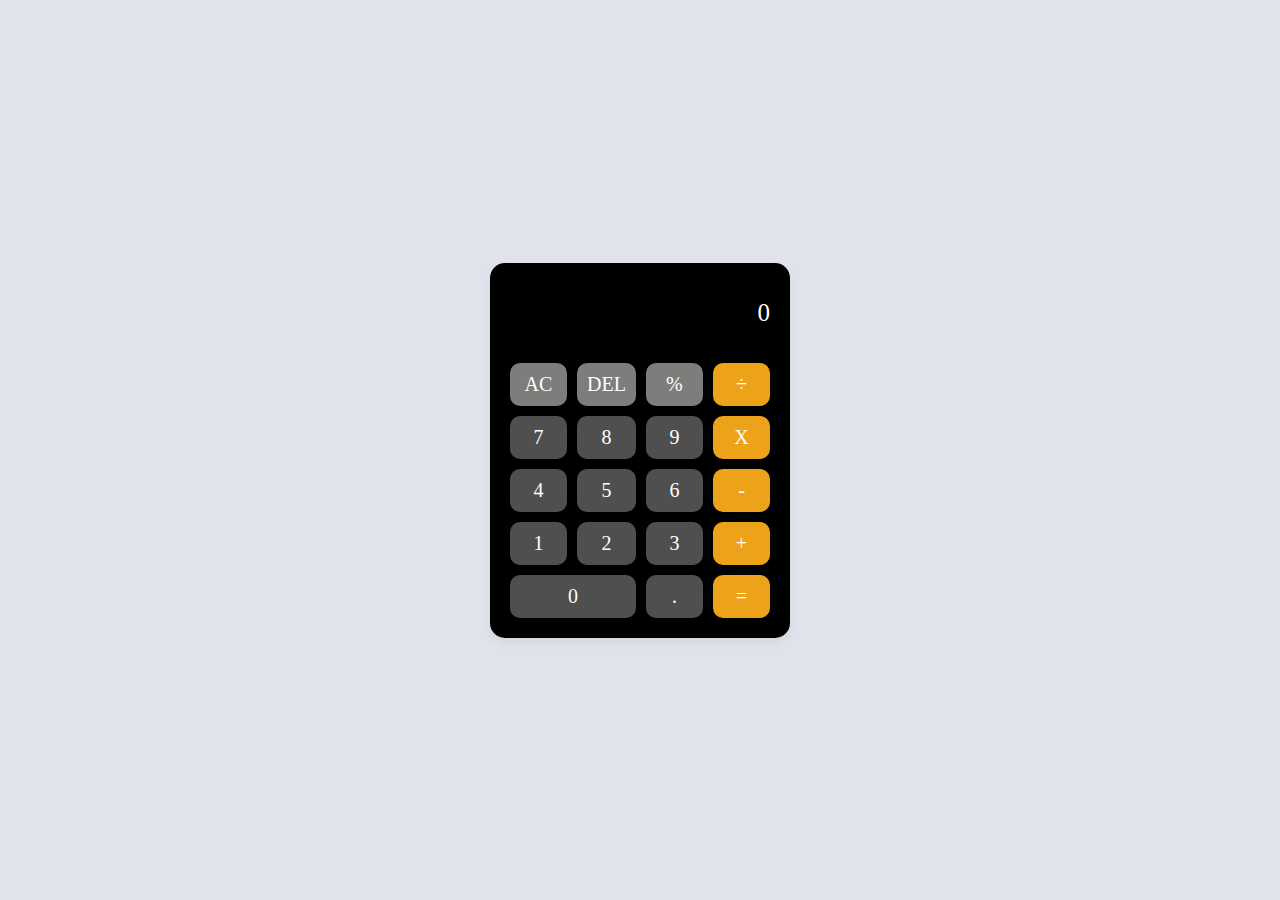
<file: New_Calculator/index.html>
<!DOCTYPE html>
<html lang="en">
<head>
    <meta charset="UTF-8">
    <meta http-equiv="X-UA-Compatible" content="IE=edge">
    <meta name="viewport" content="width=device-width, initial-scale=1.0">
    <title>Calculator</title>
    <link rel="stylesheet" href="style.css">
</head>
<body>
    <div class="container">
        <input type="text" placeholder="0" class="display">
        <div class="buttons">
            <button class="operator" data-value="AC">AC</button>
            <button class="operator" data-value="DEL">DEL</button>
            <button class="operator" data-value="%">%</button>
            <button class="operator sign" data-value="/">÷</button>

            <button class="number" data-value="7">7</button>
            <button class="number" data-value="8">8</button>
            <button class="number" data-value="9">9</button>
            <button class="operator sign" data-value="*">X</button>

            <button class="number" data-value="4">4</button>
            <button class="number" data-value="5">5</button>
            <button class="number" data-value="6">6</button>
            <button class="operator sign" data-value="-">-</button>

            <button class="number" data-value="1">1</button>
            <button class="number" data-value="2">2</button>
            <button class="number" data-value="3">3</button>
            <button class="operator sign" data-value="+">+</button>

            <button data-value="0" class="zero number">0</button>
            <button class="number" data-value=".">.</button>
            <button class="operator sign" data-value="=">=</button>
        </div>
    </div>
    <script src="script.js"></script>
</body>
</html>
</file>
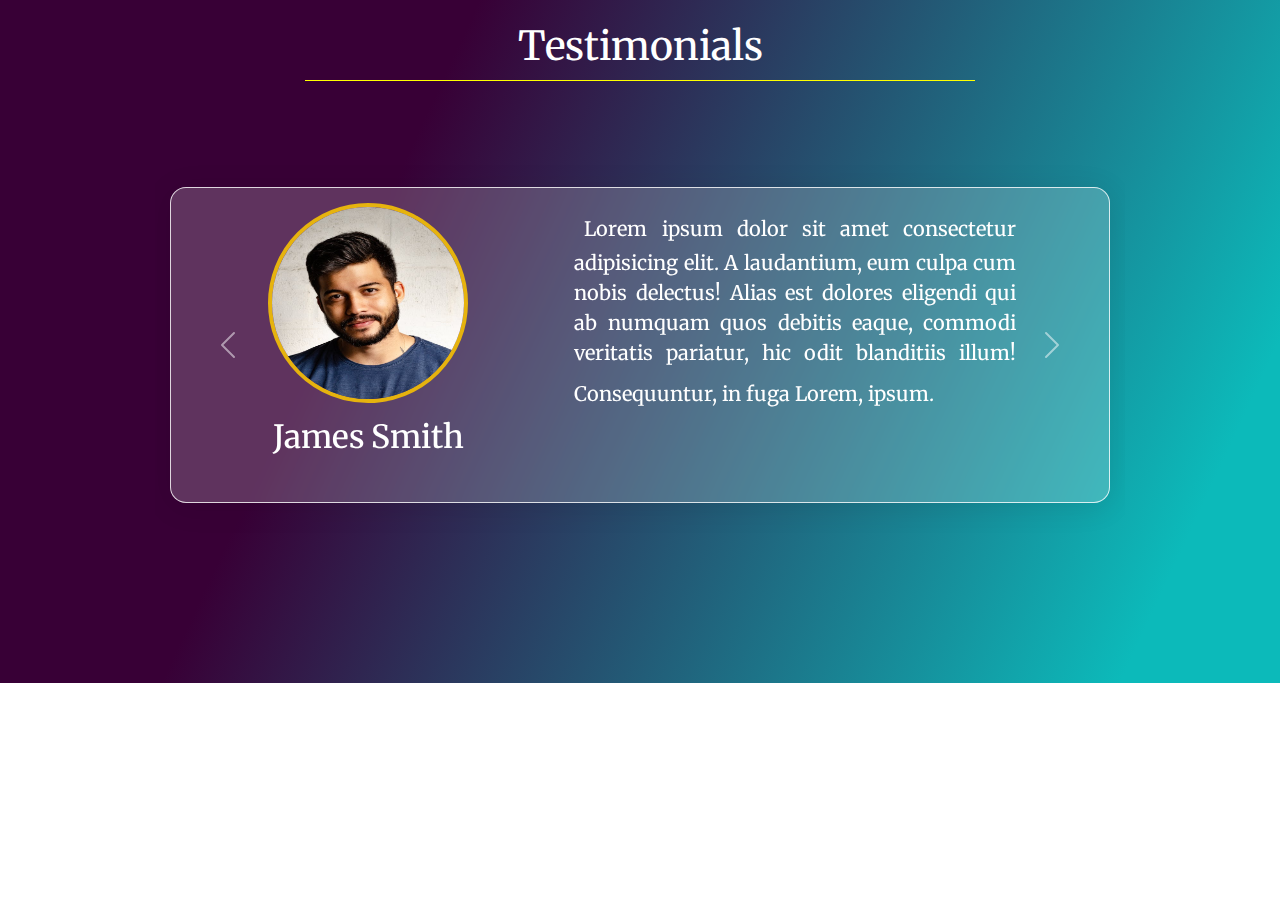
<file: Quotes_or_Testimonials/index.html>
<!DOCTYPE html>
<html lang="en">
<head>
    <meta charset="UTF-8">
    <meta http-equiv="X-UA-Compatible" content="IE=edge">
    <meta name="viewport" content="width=device-width, initial-scale=1.0">
    <title>Quotes or Testimonials</title>
    <link rel="stylesheet" href="https://cdnjs.cloudflare.com/ajax/libs/font-awesome/6.3.0/css/all.min.css" integrity="sha512-SzlrxWUlpfuzQ+pcUCosxcglQRNAq/DZjVsC0lE40xsADsfeQoEypE+enwcOiGjk/bSuGGKHEyjSoQ1zVisanQ==" crossorigin="anonymous" referrerpolicy="no-referrer"/>
    <link href="https://cdn.jsdelivr.net/npm/bootstrap@5.2.0/dist/css/bootstrap.min.css" rel="stylesheet">
    <link rel="stylesheet" href="style.css">
</head>
<body>
    <section>
        <div class="container">
            <h1 class="section-header">
                Testimonials
            </h1>
            <div class="testimonials">
                
                <div id="carouselExampleControls" class="carousel slide" data-bs-ride="carousel">
                    <div class="carousel-inner">
                        <div class="carousel-item active">
                            <div class="single-item">
                                <div class="row">
                                    <div class="col-md-5">
                                        <div class="profile">
                                            <div class="img-area">
                                                <img src="images/1.jpeg" alt="">
                                            </div>
                                            <div class="bio">
                                                <h2>James Smith</h2>
                                            </div>
                                        </div>
                                    </div>
                                    <div class="col-md-6">
                                        <div class="content">
                                            <p>
                                                <span>
                                                    <i class="fa fa-quote-left"></i>
                                                </span>
                                                Lorem ipsum dolor sit amet consectetur adipisicing elit. A laudantium, eum culpa cum nobis delectus! Alias est dolores eligendi qui ab numquam quos debitis eaque, commodi veritatis pariatur, hic odit blanditiis illum! Consequuntur, in fuga Lorem, ipsum.
                                                <span>
                                                    <i class="fa fa-quote-right"></i>
                                                </span>
                                            </p>
                                            <p class="socials">
                                                <i class="fa-solid fa-star" 
                                                style="color: #f8fd08;"></i>
                                                <i class="fa-solid fa-star" 
                                                style="color: #f8fd08;"></i>
                                                <i class="fa-solid fa-star" 
                                                style="color: #f8fd08;"></i>
                                                <i class="fa-solid fa-star" 
                                                style="color: #f8fd08;"></i>
                                                <i class="fa-solid fa-star" 
                                                style="color: #f8fd08;"></i>
                                            </p>
                                        </div>
                                    </div>
                                </div>
                            </div>
                        </div>
                        <div class="carousel-item">
                            <div class="single-item">
                                <div class="row">
                                    <div class="col-md-5">
                                        <div class="profile">
                                            <div class="img-area">
                                                <img src="images/2.jpg" alt="">
                                            </div>
                                            <div class="bio">
                                                <h2>Martin Guptill</h2>
                                            </div>
                                        </div>
                                    </div>
                                    <div class="col-md-6">
                                        <div class="content">
                                            <p>
                                                <span>
                                                    <i class="fa fa-quote-left"></i>
                                                </span>
                                                Lorem ipsum dolor sit amet consectetur adipisicing elit. A laudantium, eum culpa cum nobis delectus! Alias est dolores eligendi qui ab numquam quos debitis eaque, commodi veritatis pariatur, hic odit blanditiis illum! Consequuntur, in fuga Lorem, ipsum. 
                                                <span>
                                                    <i class="fa fa-quote-right"></i>
                                                </span>
                                            </p>
                                            <p class="socials">
                                                <i class="fa-solid fa-star" 
                                                style="color: #f8fd08;"></i>
                                                <i class="fa-solid fa-star" 
                                                style="color: #f8fd08;"></i>
                                                <i class="fa-solid fa-star" 
                                                style="color: #f8fd08;"></i>
                                                <i class="fa-solid fa-star" 
                                                style="color: #f8fd08;"></i>
                                                <i class="fa-solid fa-star" 
                                                ></i>
                                            </p>
                                        </div>
                                    </div>
                                </div>
                            </div>
                        </div>
                        <div class="carousel-item">
                            <div class="single-item">
                                <div class="row">
                                    <div class="col-md-5">
                                        <div class="profile">
                                            <div class="img-area">
                                                <img src="images/3.jpeg" alt="">
                                            </div>
                                            <div class="bio">
                                                <h2>Stephen Jones</h2>
                                            </div>
                                        </div>
                                    </div>
                                    <div class="col-md-6">
                                        <div class="content">
                                            <p>
                                                <span>
                                                    <i class="fa fa-quote-left"></i>
                                                </span>
                                                Lorem ipsum dolor sit amet consectetur adipisicing elit. A laudantium, eum culpa cum nobis delectus! Alias est dolores eligendi qui ab numquam quos debitis eaque, commodi veritatis pariatur, hic odit blanditiis illum! Consequuntur, in fuga Lorem, ipsum. 
                                                <span>
                                                    <i class="fa fa-quote-right"></i>
                                                </span>
                                            </p>
                                            <p class="socials">
                                                <i class="fa-solid fa-star" 
                                                style="color: #f8fd08;"></i>
                                                <i class="fa-solid fa-star" 
                                                style="color: #f8fd08;"></i>
                                                <i class="fa-solid fa-star" 
                                                style="color: #f8fd08;"></i>
                                                <i class="fa-solid fa-star" 
                                                style="color: #f8fd08;"></i>
                                                <i class="fa-solid fa-star" 
                                                style="color: #f8fd08;"></i>
                                            </p>
                                        </div>
                                    </div>
                                </div>
                            </div>
                        </div>
                    </div>
                    <button class="carousel-control-prev" type="button" data-bs-target="#carouselExampleControls" data-bs-slide="prev">
                        <span class="carousel-control-prev-icon" aria-hidden="true"></span>
                        <span class="visually-hidden">Previous</span>
                    </button>
                    <button class="carousel-control-next" type="button" data-bs-target="#carouselExampleControls" data-bs-slide="next">
                        <span class="carousel-control-next-icon" aria-hidden="true"></span>
                        <span class="visually-hidden">Next</span>
                    </button>
                </div>
                
            </div>
        </div>
    </section>
    <script src="https://cdnjs.cloudflare.com/ajax/libs/jquery/3.6.0/jquery.min.js">
    </script>   
    <script src="https://cdn.jsdelivr.net/npm/bootstrap@5.2.0/dist/js/bootstrap.bundle.min.js">
    </script>
</body>
</html>
</file>
<file: New_Calculator/style.css>
*{
    margin: 0;
    padding: 0;
    box-sizing: border-box;
    font-family: 'Times New Roman', Times, serif;
    color: #fff;
}
body{
    height: 100vh;
    display: flex;
    align-items: center;
    justify-content: center;
    background: #e0e3eb;
}
.container{
    position: relative;
    max-width: 300px;
    width: 100%;
    border-radius: 15px;
    padding: 10px 20px 20px;
    background: #000;
    box-shadow: 0 5px 10px rgba(0, 0, 0, 0.05);
}
.display{
    height: 80px;
    width: 100%;
    outline: none;
    border: none;
    text-align: right;
    margin-bottom: 10px;
    font-size: 25px;
    background-color: #000;
    color: #fff;
    pointer-events: none;
}
.buttons{
    display: grid;
    grid-gap: 10px;
    grid-template-columns: repeat(4, 1fr);
}
.buttons button{
    padding: 10px;
    border-radius: 10px;
    border: none;
    font-size: 20px;
    cursor: pointer;
    background-color: #7e7d7d;
}
.buttons button:active{
    transform: scale(0.99);
}
.zero{
    grid-column: span 2;
}
.buttons .sign{
    background-color: rgb(236, 162, 25);
}
.buttons .number{
    background-color: #504f4f;
}
input::placeholder{
    color: #fff;
}
</file>
<file: Quotes_or_Testimonials/style.css>
@import url('https://fonts.googleapis.com/css2?family=Merriweather&display=swap');
body{
    background-image: linear-gradient(115deg,#380036 30%,#0cbaba 90%);
    background-repeat: no-repeat;
    background-size: cover;
    font-family: 'Merriweather', serif;
}
section{
	display: grid;
	place-items: center;
    width: 100vw;
}
div.container{
    width: 100vw;
}
.section-header{
    position: relative;
    padding-bottom: 10px;
    text-align: center;
    font-weight: 900;
    font-weight: 400;
    color: #fff;
    margin-top: 2%;
    margin-left: 20%;
    margin-right: 20%;
    margin-bottom: 5%;
    border-bottom: 1px solid yellow;
}
.testimonials{
    max-width: 1000px;
    padding: 0 15px 50px;
    margin: 0 auto 80px auto;
}
.single-item{
    background: #fff;
    background: rgba(255, 255, 255, 0.2);
    border-radius: 16px;
    box-shadow: 0 4px 30px rgba(0, 0, 0, 0.1);
    backdrop-filter: blur(6.7px);
    -webkit-backdrop-filter: blur(6.7px);
    border: 1px solid rgba(255, 255, 255, 0.8);
    color: #fff;
    padding: 15px;
    margin: 50px 15px;
}
.profile{
    margin-bottom: 30px;
    text-align: center;    
}
.img-area{
	margin: 0 15px 15px 15px;
}
.img-area img{
	height: 200px;
	width: 200px;
	border-radius: 50%;
	border: 4px solid #e6b30e;
}
.content{
    font-size: 18px;
    font-size: 20px;
    text-align: center;
}
.content p{
	text-align: justify;
}
.content p span{
	font-size: 48px;
    font-size: 40px;
    font-size: 35px;
    font-size: 30px;
    margin-left: 10px;
    color: #e6b30e;
}
.socials i{
	margin-right: 25px;
}
p.socials{
    text-align: center;
}

/*@media screen and (max-width:360px)*/
@media screen and (max-width:372px){
    .socials i {
        margin-right: 8px;
    }
}
@media screen and (max-width:344px){
    .img-area img{
        height: 100px;
        width: 100px;
    }
    .section-header{
        margin-left: 15%;
        margin-right: 15%;
    }
    .single-item{
        margin-top: 25px;
        margin-bottom: 25px;
    }
    .content{
        font-size: 15px;
    }
    .content p span{
        font-size: 15px;
    }
}
</file>
